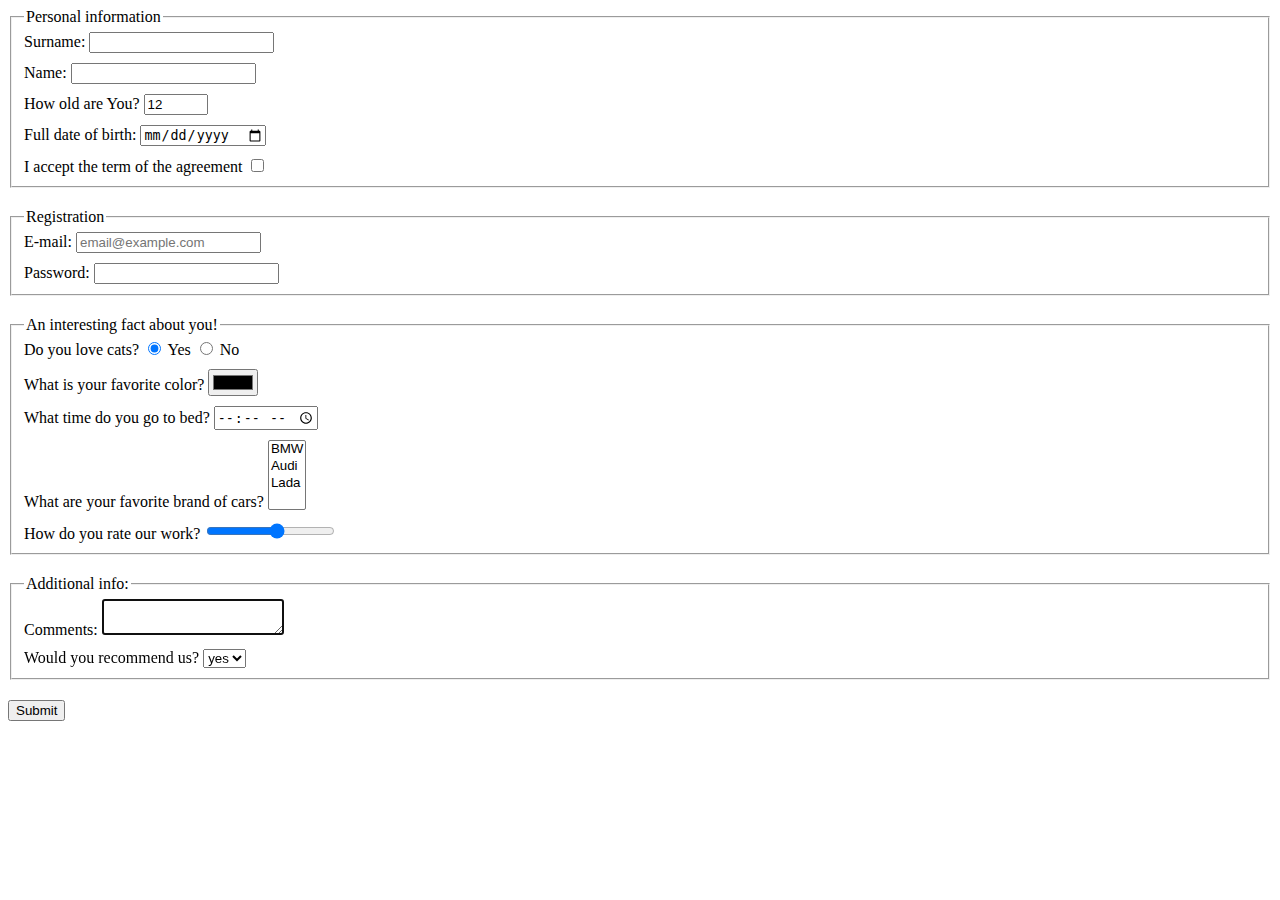
<file: index.html>
<!doctype html><html lang="en"><head><meta charset="UTF-8"><meta name="viewport" content="width=device-width, user-scalable=no, initial-scale=1.0, maximum-scale=1.0, minimum-scale=1.0"><meta http-equiv="X-UA-Compatible" content="ie=edge"><title>HTML Form</title><link rel="stylesheet" href="style.d1bad603.css"></head><body> <script type="text/javascript" src="main.e97352c4.js"></script> <form class="form" action="https://mate-academy-form-lesson.herokuapp.com/create-application" method="post"> <fieldset class="fieldset"> <legend>Personal information</legend> <label class="form-field"> Surname: <input type="text" name="surname" autocomplete="off"> </label> <label class="form-field"> Name: <input type="text" name="name" autocomplete="off"> </label> <label class="form-field"> How old are You? <input type="number" name="age" min="1" max="100" value="12"> </label> <label class="form-field"> Full date of birth: <input type="date" name="birthDate"> </label> <label class="form-field"> I accept the term of the agreement <input type="checkbox" required> </label> </fieldset> <fieldset class="fieldset"> <legend>Registration</legend> <label class="form-field"> E-mail: <input type="email" name="email" placeholder="email@example.com" required> </label> <label class="form-field"> Password: <input type="password" name="password" required> </label> </fieldset> <fieldset class="fieldset"> <legend>An interesting fact about you!</legend> <div class="field"> Do you love cats? <label> <input type="radio" name="cats" value="Y" checked> Yes </label> <label> <input type="radio" name="cats" value="N"> No </label> </div> <label class="form-field"> What is your favorite color? <input type="color" name="color"> </label> <label class="form-field"> What time do you go to bed? <input type="time" name="time-to-bed"> </label> <label class="form-field"> What are your favorite brand of cars? <select name="brandOfCars" multiple> <option value="bmw">BMW</option> <option value="audi">Audi</option> <option value="lada">Lada</option> </select> </label> <label class="form-field"> How do you rate our work? <input type="range" name="rate" min="1" max="10"> </label> </fieldset> <fieldset class="fieldset"> <legend>Additional info:</legend> <label class="form-field"> Comments: <textarea name="comments" maxlength="200" minlength="10" autofocus>
          </textarea> </label> <label class="form-field"> Would you recommend us? <select name="recommend"> <option value="Y">yes</option> <option value="N">no</option> </select> </label> </fieldset> <button class="button" type="submit">Submit</button> </form> </body></html>
</file>
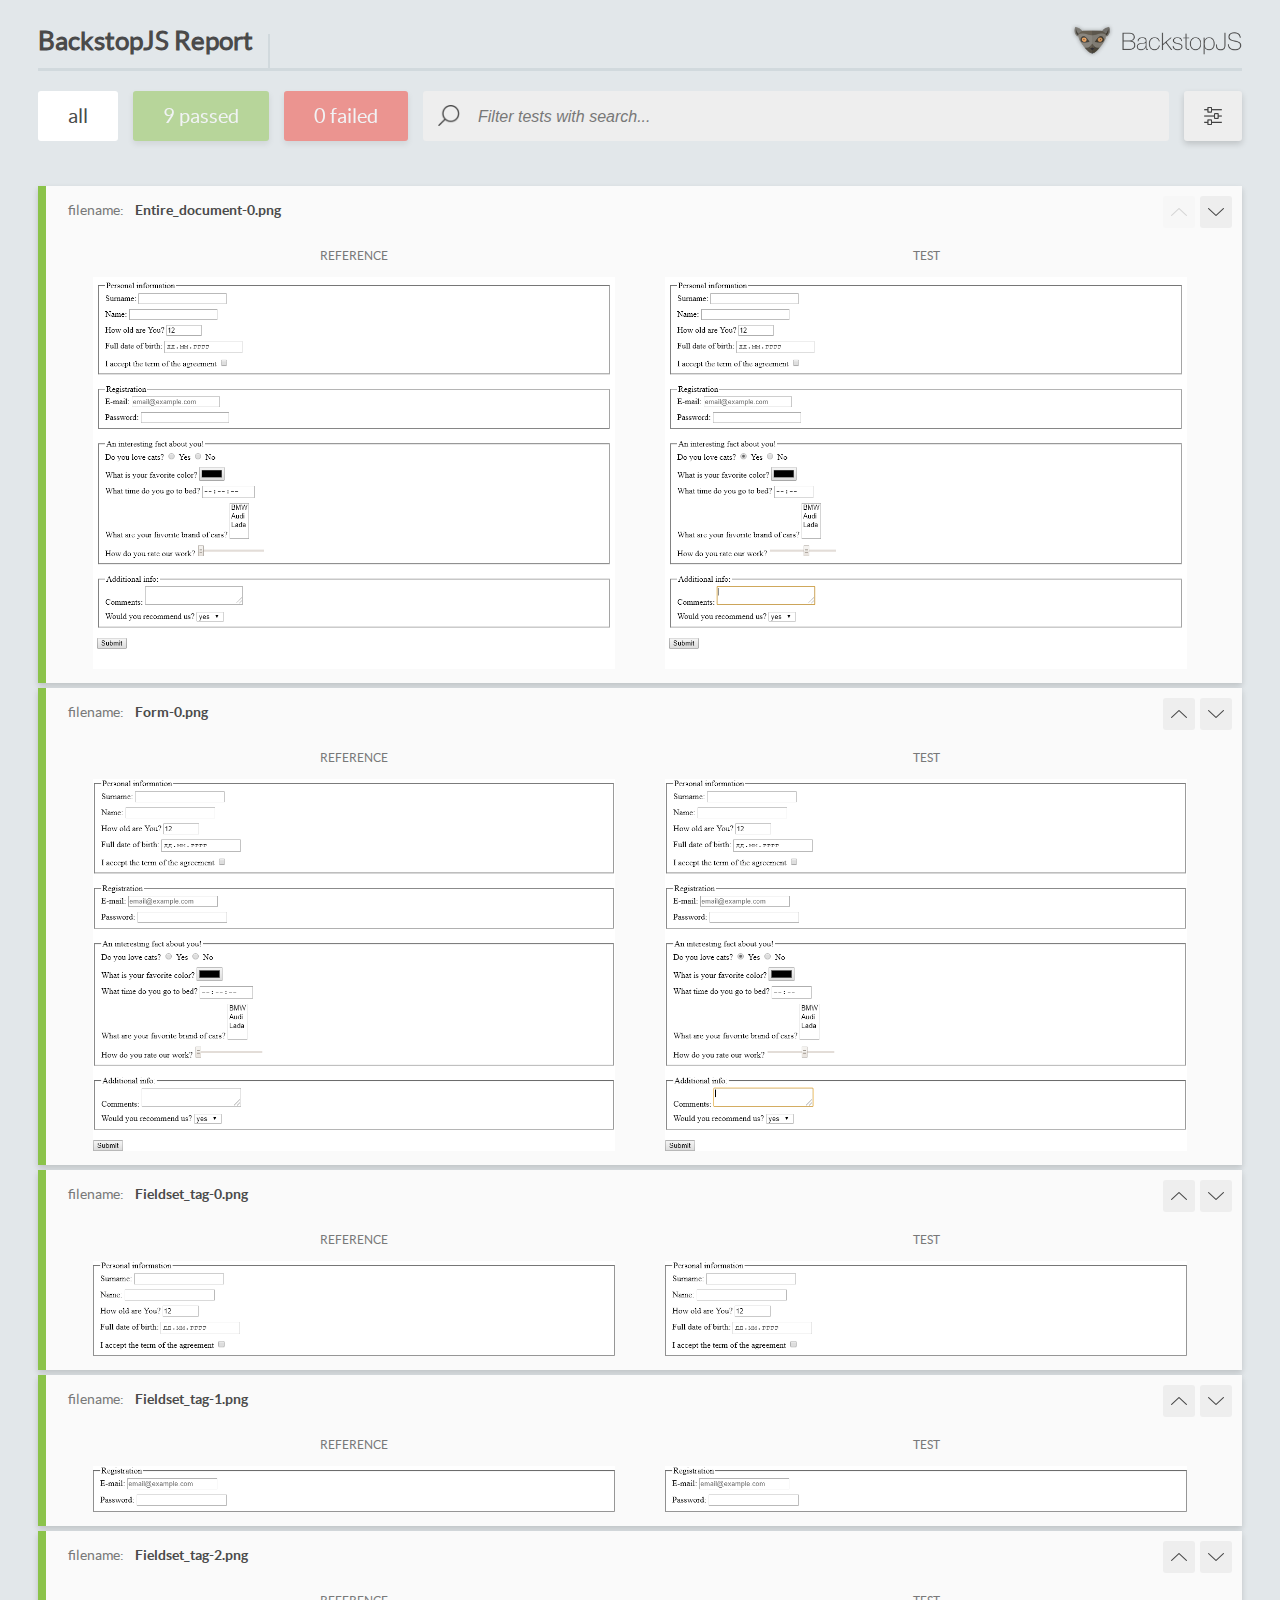
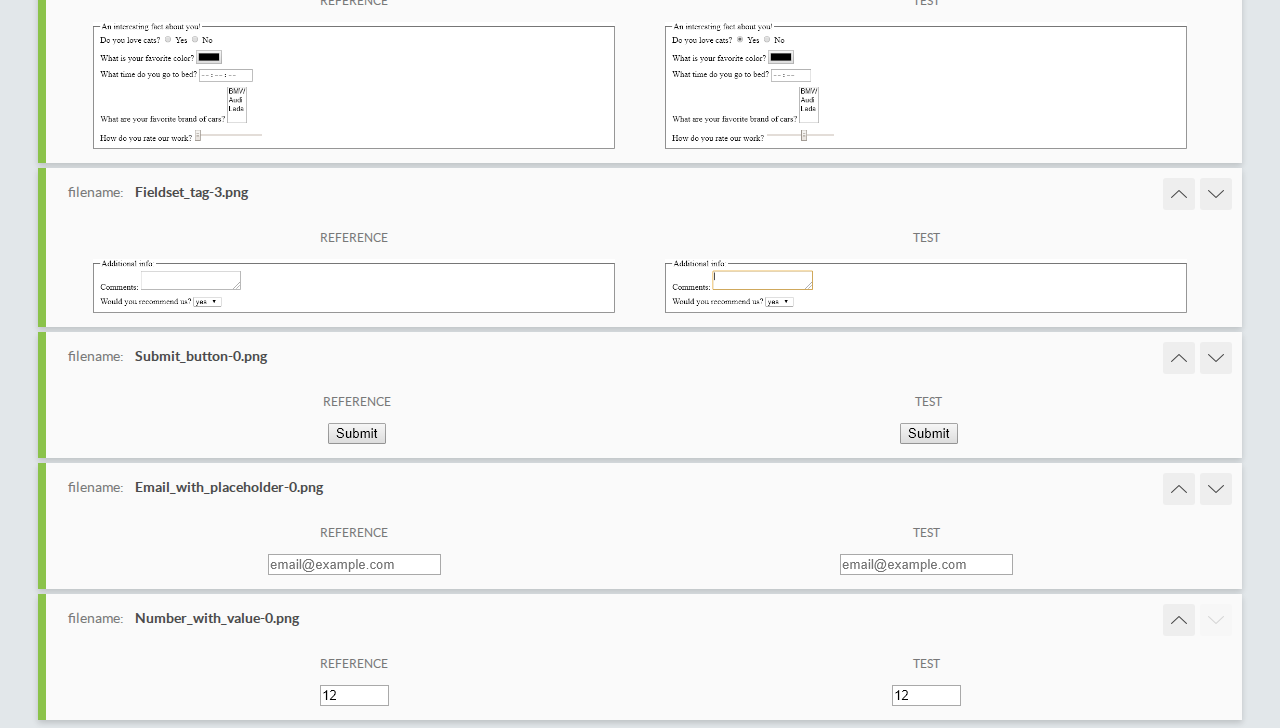
<file: report/html_report/index.html>
<!DOCTYPE html>
<html>
  <head>
    <meta charset="utf-8">
    <title>BackstopJS Report</title>

    <style>
      @font-face {
          font-family: 'latoregular';
          src: url('./assets/fonts/lato-regular-webfont.woff2') format('woff2'),
              url('./assets/fonts/lato-regular-webfont.woff') format('woff');
          font-weight: 400;
          font-style: normal;
      }
      @font-face {
          font-family: 'latobold';
          src: url('./assets/fonts/lato-bold-webfont.woff2') format('woff2'),
              url('./assets/fonts/lato-bold-webfont.woff') format('woff');
          font-weight: 700;
          font-style: normal;
      }

      .ReactModal__Body--open {
          overflow: hidden;
      }
      .ReactModal__Body--open .header {
        display: none;
      }

    </style>
  </head>
  <body style="background-color: #E2E7EA">
    <div id="root">

    </div>
    <script type="text/javascript">
      function report (report) { // eslint-disable-line no-unused-vars
        window.tests = report;
      }
    </script>
    <script type="text/javascript" src="config.js"></script>
    <script type="text/javascript" src="index_bundle.js"></script>
  </body>
</html>
</file>
<file: style.d1bad603.css>
.form-field{display:block;margin-bottom:10px}.fieldset{margin-bottom:20px}.form-field:last-of-type{margin-bottom:0}.field{margin-bottom:10px}
/*# sourceMappingURL=style.d1bad603.css.map */
</file>
